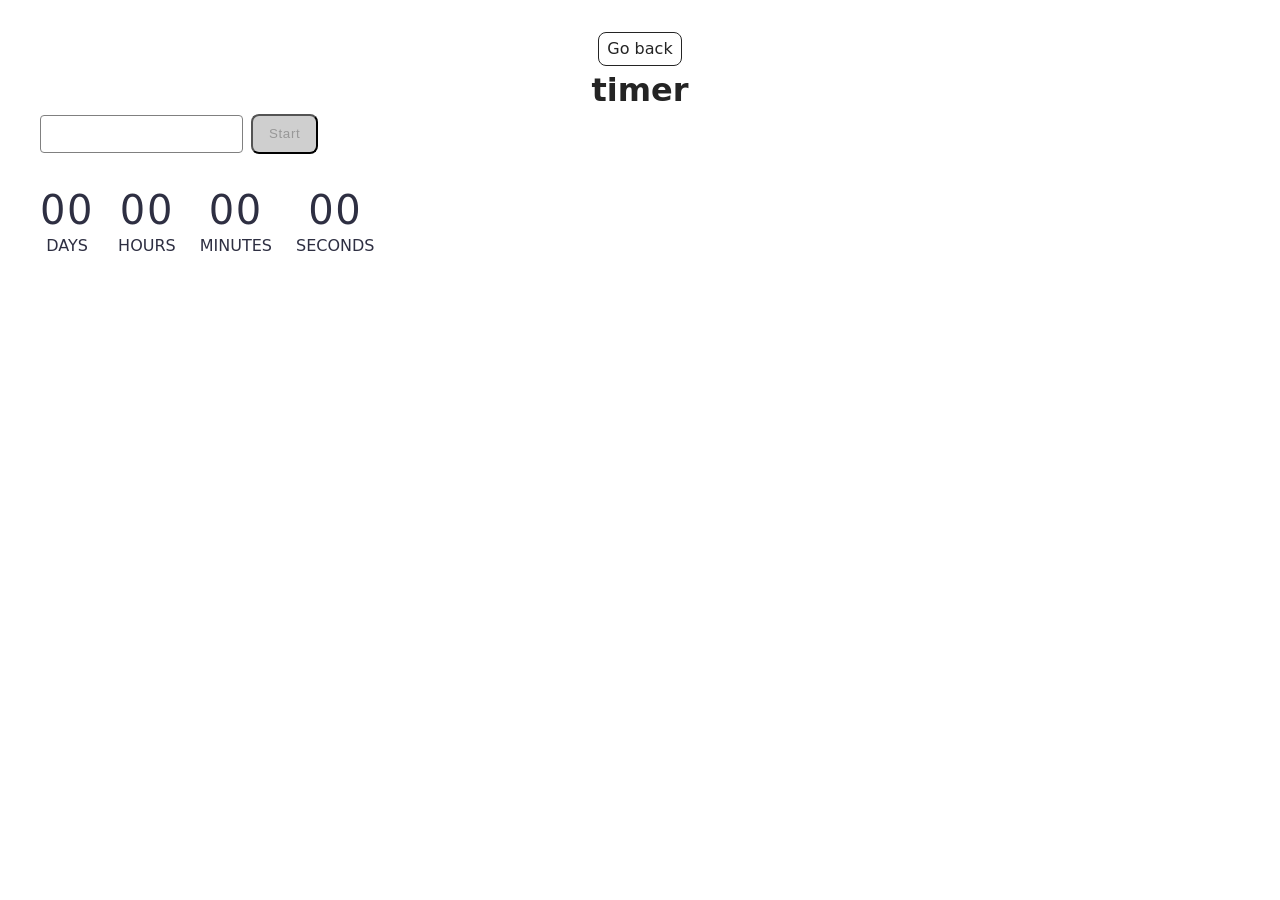
<file: src/1-timer.html>
<!DOCTYPE html>
<html lang="en">
  <head>
    <meta charset="UTF-8" />
    <meta http-equiv="X-UA-Compatible" content="IE=edge" />
    <meta name="viewport" content="width=device-width, initial-scale=1.0" />
    <title>timer</title>
    <link rel="stylesheet" href="./css/styles.css" />
  </head>
  <body>
  

    <main>
    
      <div class="container">
        <a class="back-link" href="./index.html">Go back</a>
        <h1 class="main-title">
         timer
        </h1>
       <div class="input-container">
         <input class="timer-input" type="text" id="datetime-picker" />
<button class="timer-input-btn" type="button" data-start>Start</button>

       </div>

<div class="timer">
  <div class="field">
    <span class="value" data-days>00</span>
    <span class="label">Days</span>
  </div>
  <div class="field">
    <span class="value" data-hours>00</span>
    <span class="label">Hours</span>
  </div>
  <div class="field">
    <span class="value" data-minutes>00</span>
    <span class="label">Minutes</span>
  </div>
  <div class="field">
    <span class="value" data-seconds>00</span>
    <span class="label">Seconds</span>
  </div>
</div>

        </div>
    </main>
<script type="module" src="./js/1-timer.js"></script>
  </body>
</html>
</file>
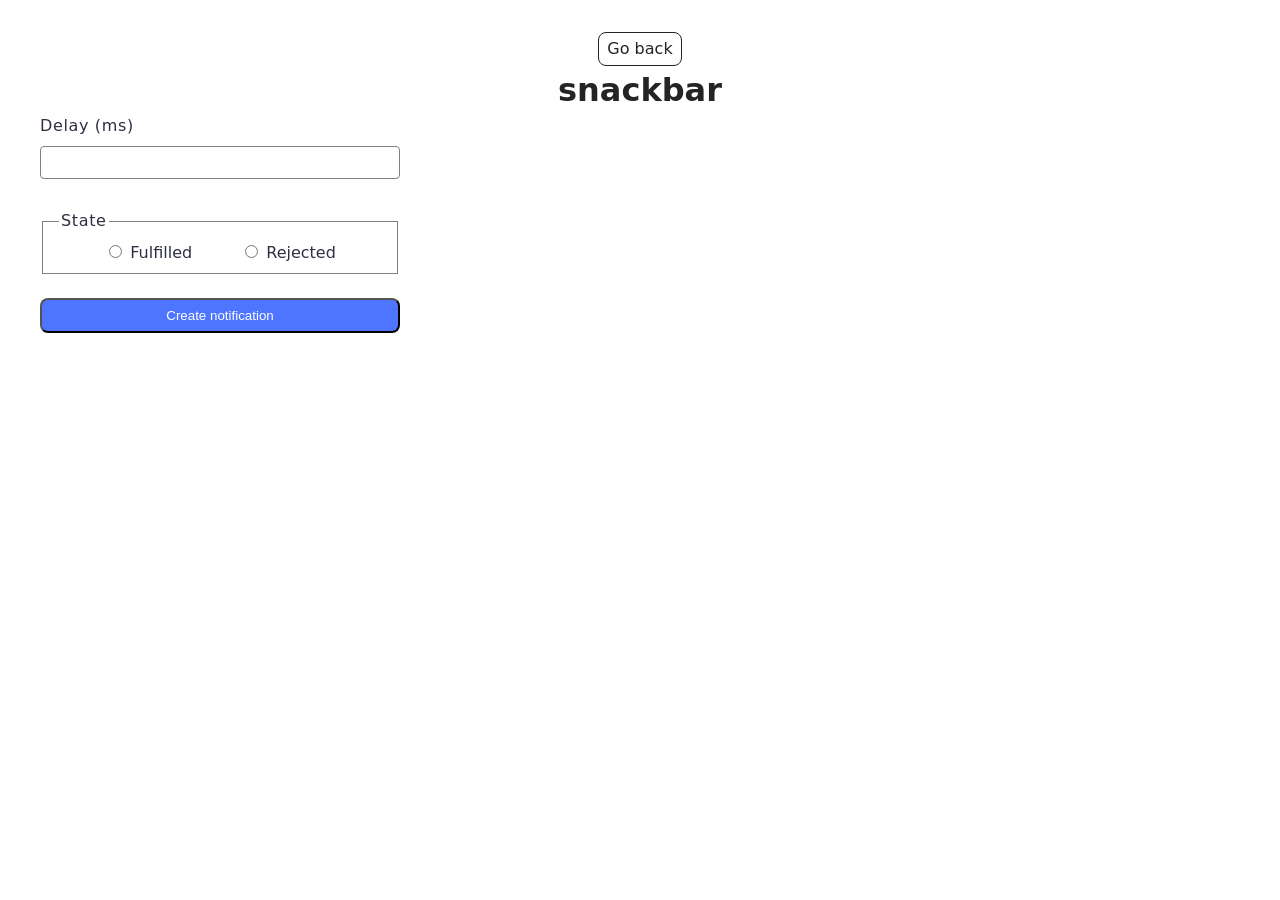
<file: src/2-snackbar.html>
<!DOCTYPE html>
<html lang="en">
  <head>
    <meta charset="UTF-8" />
    <meta http-equiv="X-UA-Compatible" content="IE=edge" />
    <meta name="viewport" content="width=device-width, initial-scale=1.0" />
    <title>Snackbar</title>
    <link rel="stylesheet" href="./css/styles.css" />
  </head>
  <body>


    <main>
      <div class="container">
        <a class="back-link" href="./index.html">Go back</a>
        <h1 class="main-title">
         snackbar
        </h1>
        <div class="snackbar-form">

          <form class="form">
            <label class="form-label-delay">
              Delay (ms)
              <input  class="input-delay" type="number" name="delay" value="" required />
            </label>
          
            <fieldset>
              <legend>State</legend>
              <label>
                <input type="radio" name="state" value="fulfilled" required />
                Fulfilled
              </label>
              <label>
                <input type="radio" name="state" value="rejected" required />
                Rejected
              </label>
            </fieldset>
          
            <button class="btn-form" type="submit">Create notification</button>
          </form>
        </div>
      </div>
    </main>

 <script type="module" src="./js/2-snackbar.js"></script>
  </body>
</html>
</file>
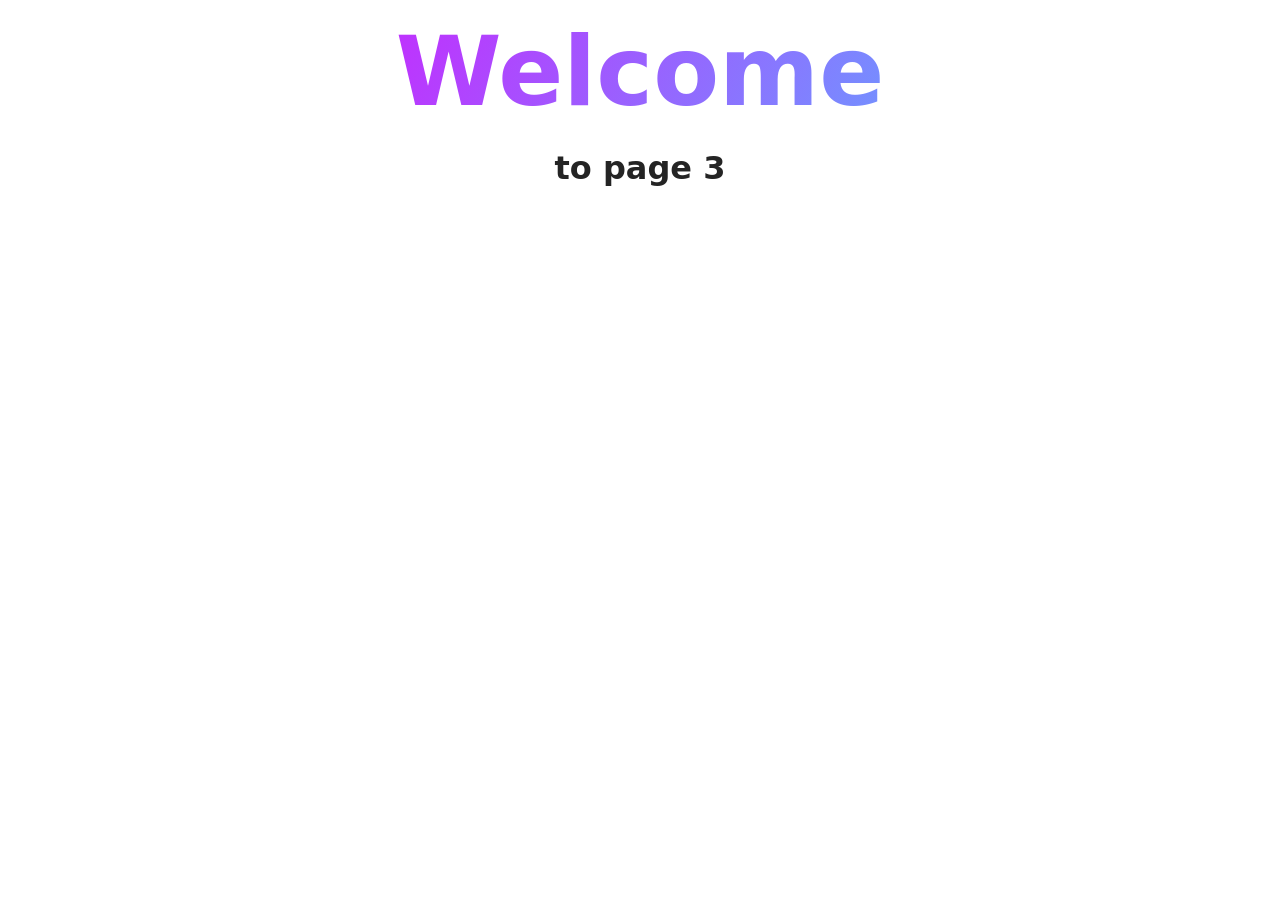
<file: src/page-3.html>
<!DOCTYPE html>
<html lang="en">
  <head>
    <meta charset="UTF-8" />
    <meta http-equiv="X-UA-Compatible" content="IE=edge" />
    <meta name="viewport" content="width=device-width, initial-scale=1.0" />
    <title>Page 3</title>
    <link rel="stylesheet" href="./css/styles.css" />
  </head>
  <body>
    <load
      src="./partials/header.html"
      icon-path="./img/sprite.svg#logo"
      highlight-curr="active"
    />

    <main>
      <div class="container">
        <h1 class="main-title">
          <span class="main-title-gradient">Welcome</span> to page 3
        </h1>
        <load src="./partials/back-link.html" />
      </div>
    </main>

    <load src="./partials/footer.html" />
  </body>
</html>
</file>
<file: src/css/styles.css>
/**
  |============================
  | include css partials with
  | default @import url()
  |============================
*/
/* Common styles */
@import url('./reset.css');
@import url('./base.css');
@import url('./container.css');
@import url('./animations.css');

/* Sections style */

@import url('./header.css');
@import url('./vite-promo.css');
@import url('./badges.css');
@import url('./back-link.css');
@import url('./timer.css');
@import url('./snackbar.css');
@import url('./footer.css');
</file>
